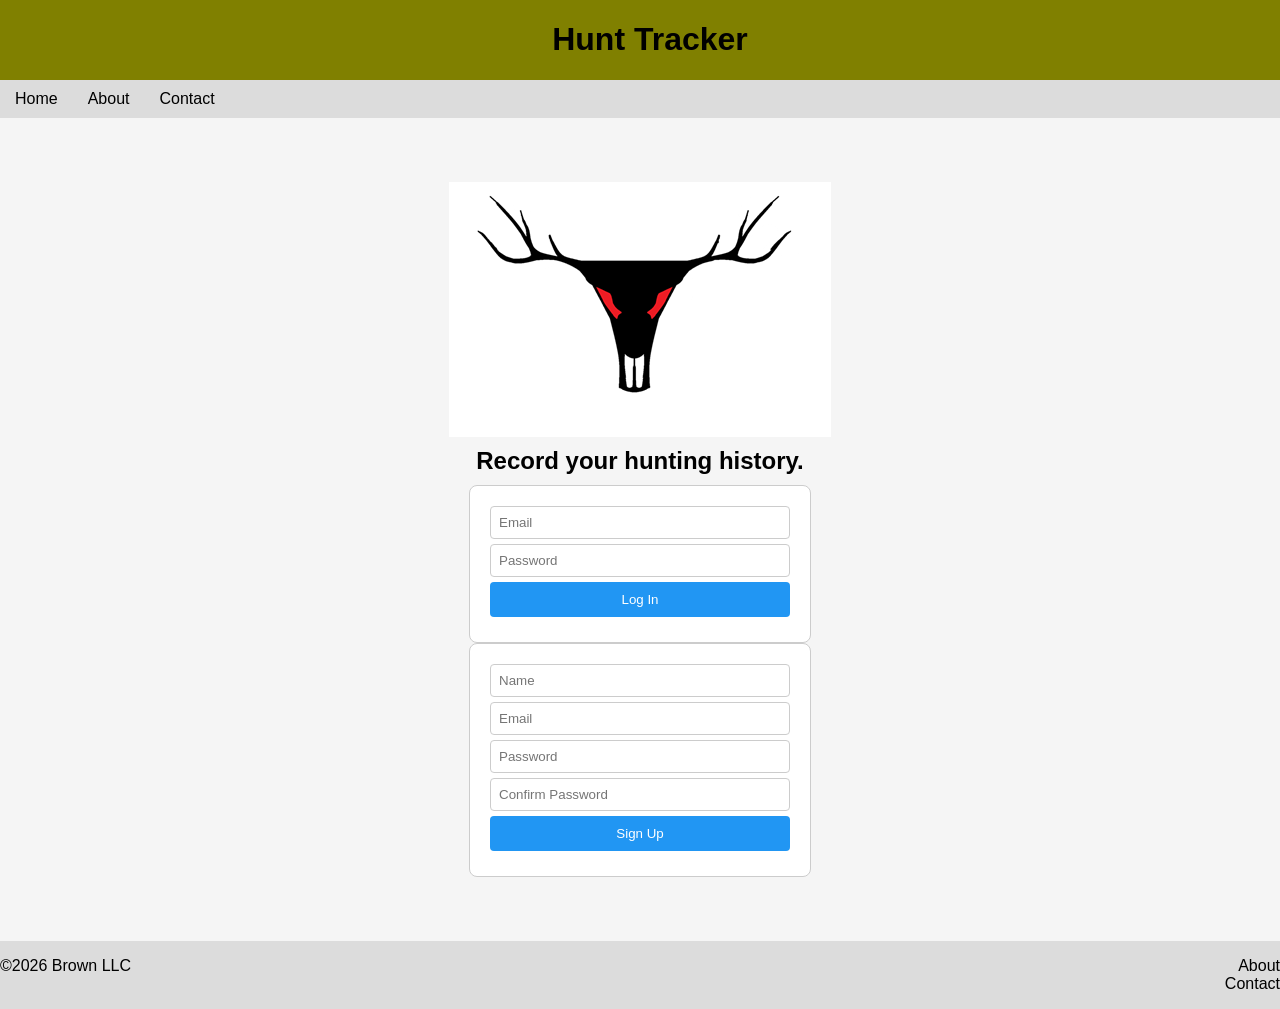
<file: index.html>
<!doctype html>
<html lang="en">
<head>
    <meta charset="utf-8">
    <title>Hunt Tracker</title>
    <link rel="stylesheet" type="text/css" href="css/global.css">
    <script src="https://ajax.googleapis.com/ajax/libs/jquery/3.7.1/jquery.min.js"></script>
    <script type="module" src="js/pb.js"></script>
    <script type="module" src="js/auth.js"></script>
    <script type="module" src="js/nav.js"></script>
</head>
<body class="landing-page">

<!-- This page is the landing page that a user first sees when visiting the URL. -->

  <header id="header">
    <div id="title-box">
        <h1> Hunt Tracker </h1>
    </div><!-- #title-box -->

    <nav id="nav"></nav>
  </header><!-- #header -->

  <main id="content">
      <div id="login-center">
          <!-- Logo designed by me in Microsoft Paint -->
          <img id="main-logo" src="images/logo.png" alt="Hunt Tracker Logo">
          <h2 id="slogan">Record your hunting history.</h2>
          <form id="login-box">
              <label for="login-email" class="hidden">Email</label>
              <input type="email" id="login-email" placeholder="Email" required>
              <label for="login-password" class="hidden">Password</label>
              <input type="password" id="login-password" placeholder="Password" required>
              <button id="loging-button" type="submit">Log In</button>
              <p id="login-message" class="form-message"></p>
          </form>
          <form id="register-box">
              <label for="register-name" class="hidden">Name</label>
              <input type="text" id="register-name" placeholder="Name" required>
              <label for="register-email" class="hidden">Email</label>
              <input type="email" id="register-email" placeholder="Email" required>
              <label for="register-password" class="hidden">Password</label>
              <input type="password" id="register-password" placeholder="Password" required>
              <label for="register-password-confirm" class="hidden">Confirm Password</label>
              <input type="password" id="register-password-confirm" placeholder="Confirm Password" required>
              <button id="register-button" type="submit">Sign Up</button>
              <p id="register-message" class="form-message"></p>
          </form>
      </div>
  </main>

  <footer id="footer">
      <p id="copyright">©2026 Brown LLC</p>
      <ul id="footer-links">
          <li><a href="about.html">About</a></li>
          <li><a href="contact.html">Contact</a></li>
      </ul>
  </footer>

</body>
</html>
</file>
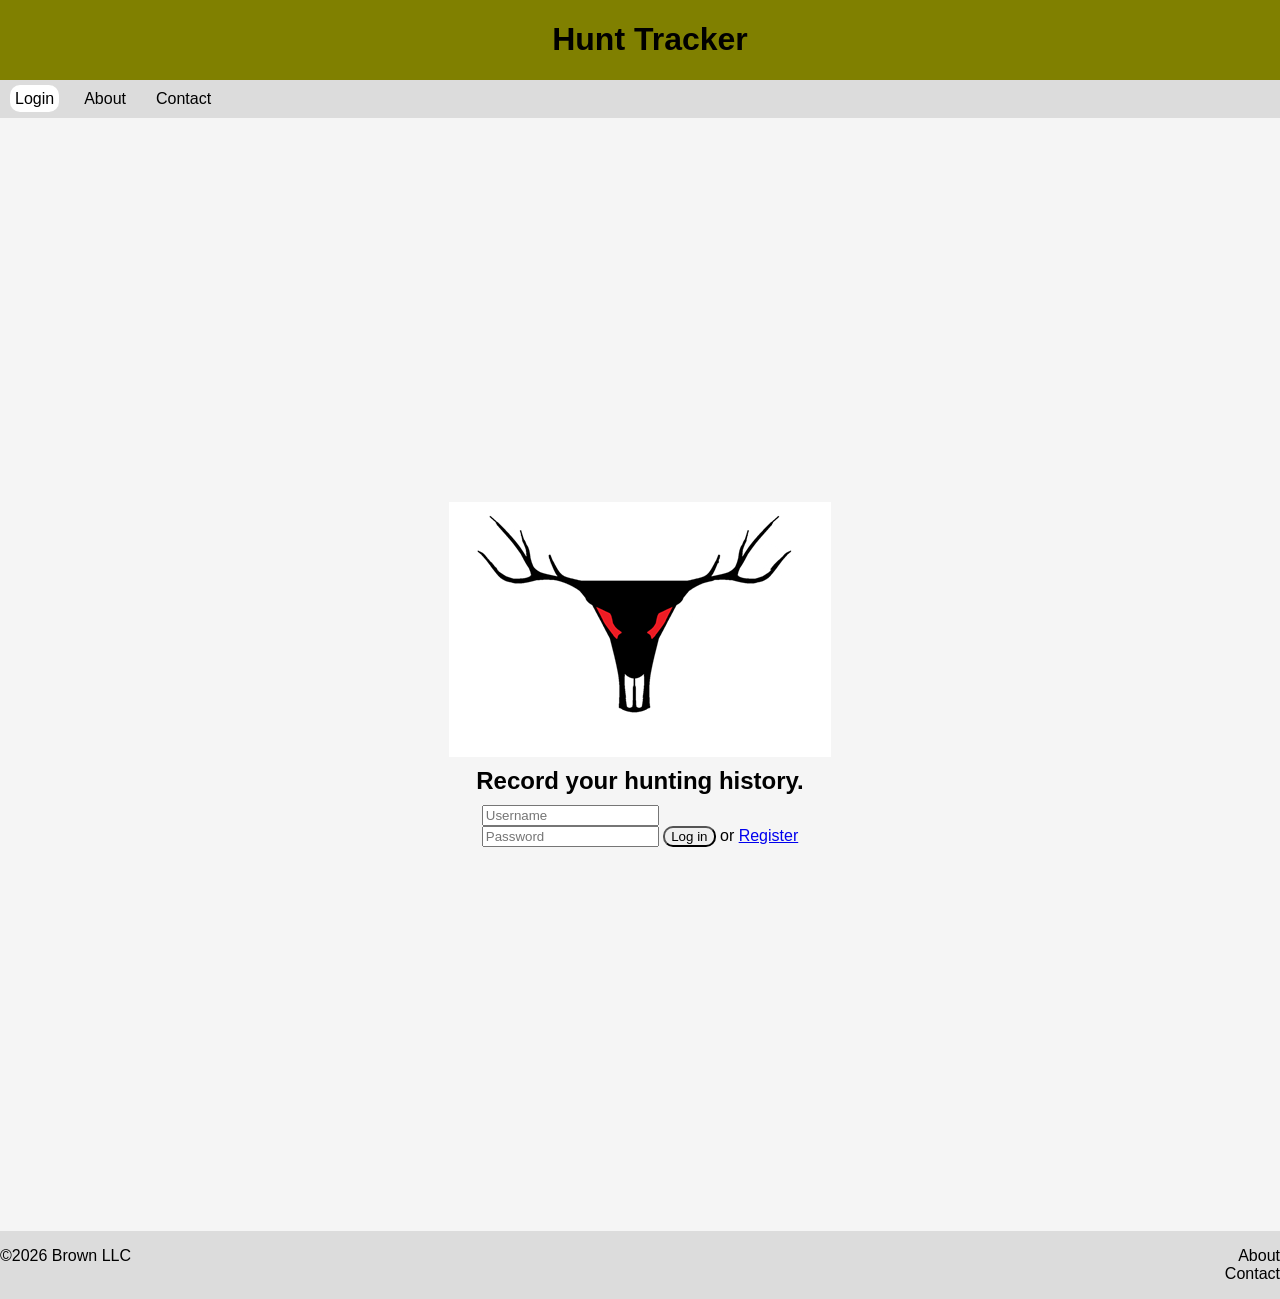
<file: cs5774/project3/index.html>
<!doctype html>
<html lang="en">
<head>
    <meta charset="utf-8">
    <title>Hunt Tracker</title>
    <link rel="stylesheet" type="text/css" href="css/global.css">
</head>
<body class="landing-page">

<!-- This page is the landing page that a user first sees when visiting the URL. -->

  <header id="header">
    <div id="title-box">
        <h1> Hunt Tracker </h1>
    </div><!-- #title-box -->

    <nav id="nav">
        <ul id="primary-nav">
            <li><a href="#" class="selected">Login</a></li>
            <li><a href="about.html">About</a></li>
            <li><a href="contact.html">Contact</a></li>
        </ul>
    </nav>
  </header><!-- #header -->

  <main id="content">
      <div id="login-center">
          <!-- Logo designed by me in Microsoft Paint -->
          <img id="main-logo" src="images/logo.png" alt="Hunt Tracker Logo">
          <h2 id="slogan">Record your hunting history.</h2>
          <form id="login-box">
              <label for="username" class="hidden">Username:</label>
              <input type="text" id="username" name="username" placeholder="Username">
              <br>
              <label for="pw" class="hidden">Password:</label>
              <input type="password" id="pw" name="pw" placeholder="Password">
              <input id="login-button" type="submit" name="submit" value="Log in"> or <a href="dashboard-list.html">Register</a>
          </form>
      </div>
  </main>

  <footer id="footer">
      <p id="copyright">©2026 Brown LLC</p>
      <ul id="footer-links">
          <li><a href="about.html">About</a></li>
          <li><a href="contact.html">Contact</a></li>
      </ul>
  </footer>

  <!-- Login button takes user to dashboard-list.html for now -->
  <script>
      document.getElementById("login-button").addEventListener("click", function(event) {
          event.preventDefault();
        window.location.href = "dashboard-list.html";
        });
  </script>
</body>
</html>
</file>
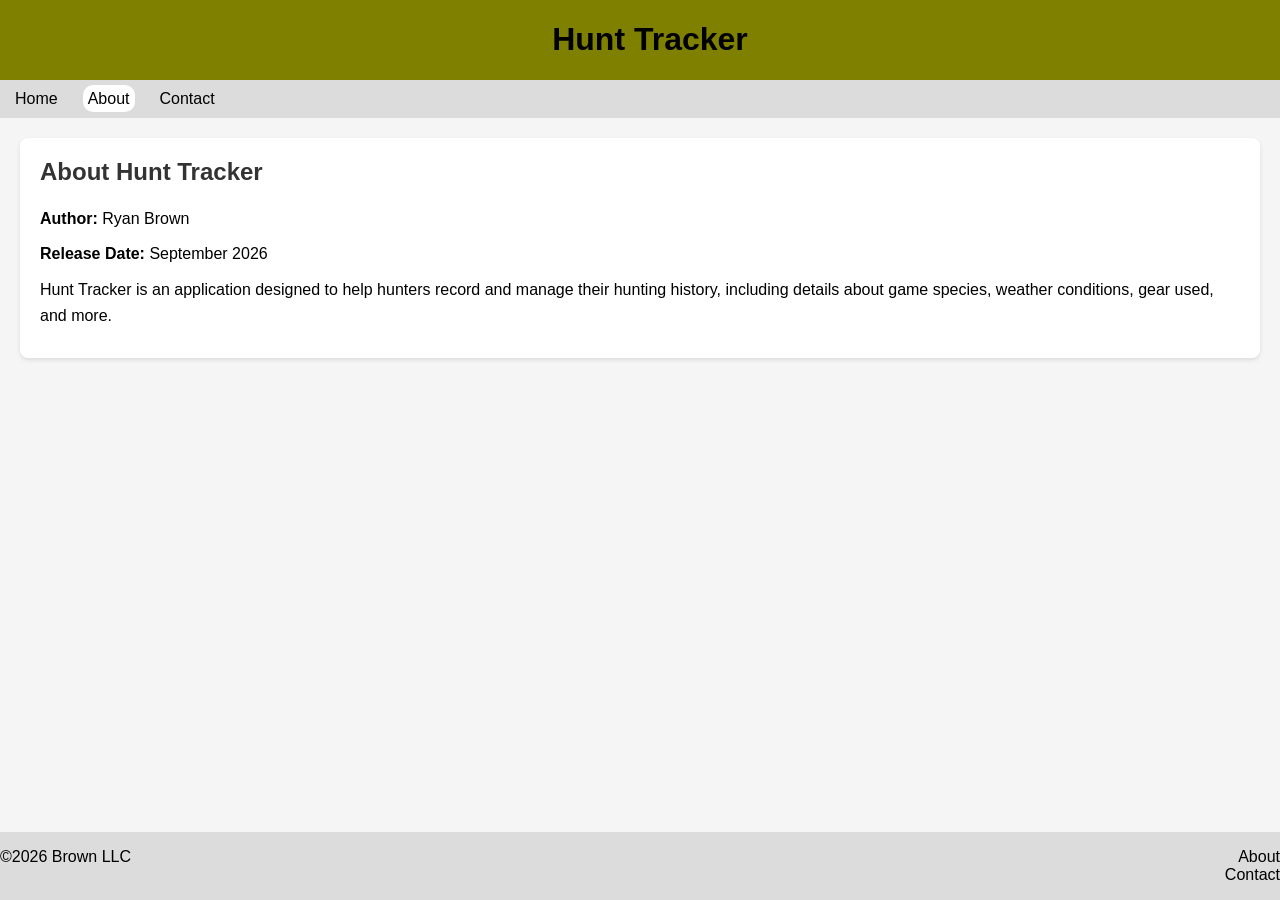
<file: about.html>
<!doctype html>
<html lang="en">
<head>
  <meta charset="utf-8">
  <title>Hunt Tracker - About</title>
  <link rel="stylesheet" type="text/css" href="css/global.css">
  <script src="https://ajax.googleapis.com/ajax/libs/jquery/3.7.1/jquery.min.js"></script>
  <script type="module" src="js/pb.js"></script>
  <script type="module" src="js/nav.js"></script>
</head>
<body>
<!-- Simple About page with details about the application -->

  <header id="header">

    <div id="title-box">
      <h1>Hunt Tracker</h1>
    </div><!-- #title-box -->

    <nav id="nav"></nav>

  </header><!-- #header -->

  <main id="content">
    <div class="page-content">
      <h2>About Hunt Tracker</h2>
      <p><strong>Author:</strong> Ryan Brown</p>
      <p><strong>Release Date:</strong> September 2026</p>
      <p>Hunt Tracker is an application designed to help hunters record and manage their hunting history, including details about game species, weather conditions, gear used, and more.</p>
    </div>
  </main> <!-- content -->

  <footer id="footer">
      <p id="copyright">©2026 Brown LLC</p>
      <ul id="footer-links">
          <li><a href="about.html">About</a></li>
          <li><a href="contact.html">Contact</a></li>
      </ul>
  </footer>

</body>
</html>
</file>
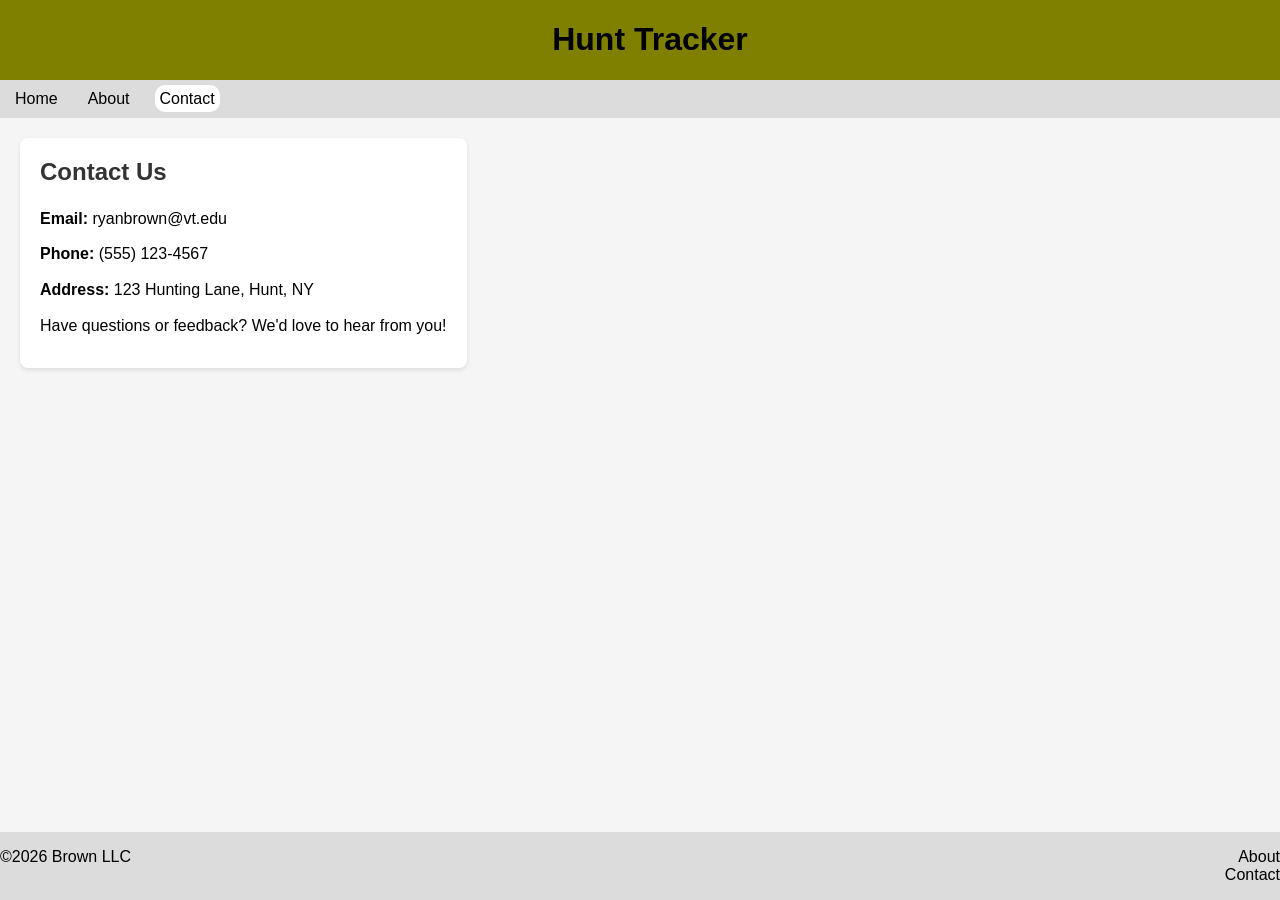
<file: contact.html>
<!doctype html>
<html lang="en">
<head>
  <meta charset="utf-8">
  <title>Hunt Tracker - Contact</title>
  <link rel="stylesheet" type="text/css" href="css/global.css">
  <script src="https://ajax.googleapis.com/ajax/libs/jquery/3.7.1/jquery.min.js"></script>
  <script type="module" src="js/pb.js"></script>
  <script type="module" src="js/nav.js"></script>
</head>
<body>
<!-- Author contact information -->

  <header id="header">

    <div id="title-box">
      <h1>Hunt Tracker</h1>
    </div><!-- #title-box -->

    <nav id="nav"></nav>

  </header><!-- #header -->

  <main id="content">
    <div class="page-content">
      <h2>Contact Us</h2>
      <p><strong>Email:</strong> ryanbrown@vt.edu</p>
      <p><strong>Phone:</strong> (555) 123-4567</p>
      <p><strong>Address:</strong> 123 Hunting Lane, Hunt, NY</p>
      <p>Have questions or feedback? We'd love to hear from you!</p>
    </div>
  </main> <!-- content -->

  <footer id="footer">
      <p id="copyright">©2026 Brown LLC</p>
      <ul id="footer-links">
          <li><a href="about.html">About</a></li>
          <li><a href="contact.html">Contact</a></li>
      </ul>
  </footer>

</body>
</html>
</file>
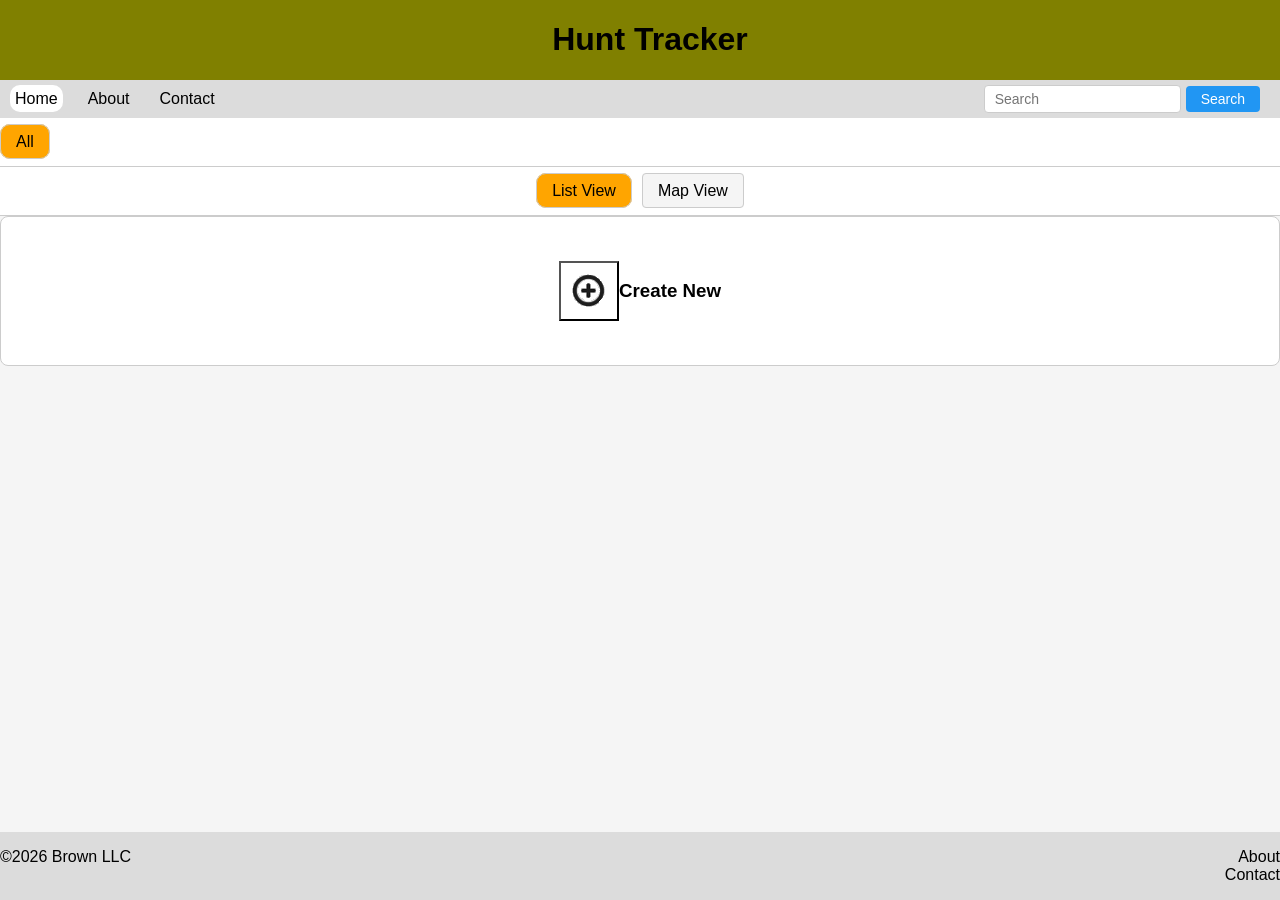
<file: dashboard-list.html>
<!doctype html>
<html lang="en">
<head>
  <meta charset="utf-8">
  <title>Hunt Tracker</title>
  <link rel="stylesheet" type="text/css" href="css/global.css">
  <script src="https://ajax.googleapis.com/ajax/libs/jquery/3.7.1/jquery.min.js"></script>
  <script type="module" src="js/pb.js"></script>
  <script type="module" src="js/scripts.js"></script>
  <script type="module" src="js/list.js"></script>
  <script type="module" src="js/nav.js"></script>
  <script type="module" src="js/filter.js"></script>
</head>
<body>

<!-- This page is the list view of hunts -->

  <header id="header">

    <div id="title-box">
      <h1>Hunt Tracker</h1>
    </div><!-- #title-box -->

    <nav id="nav"></nav>

  </header><!-- #header -->

  <div id="year-bar">
    <ul id="year-list"></ul>
  </div>

  <div id="view-bar">
    <ul id="view-buttons">
      <li><a href="#" class="selected">List View</a></li>
      <li><a href="dashboard-map.html">Map View</a></li>
    </ul>
  </div>

  <main id="content">

    <!-- Status message -->
    <p id="status">Loading hunt logs…</p>

    <div id="hunt-list">

      <!-- Filled in by list.js -->

      <div id="create-new">
        <button id="create-new-button"><img src="images/add.png" alt="Add new hunt"></button>
        <h3>Create New</h3>
      </div>
    </div> <!-- hunt-list -->

  </main> <!-- content -->

  <footer id="footer">
      <p id="copyright">©2026 Brown LLC</p>
      <ul id="footer-links">
          <li><a href="about.html">About</a></li>
          <li><a href="contact.html">Contact</a></li>
      </ul>
  </footer>

</body>
</html>
</file>
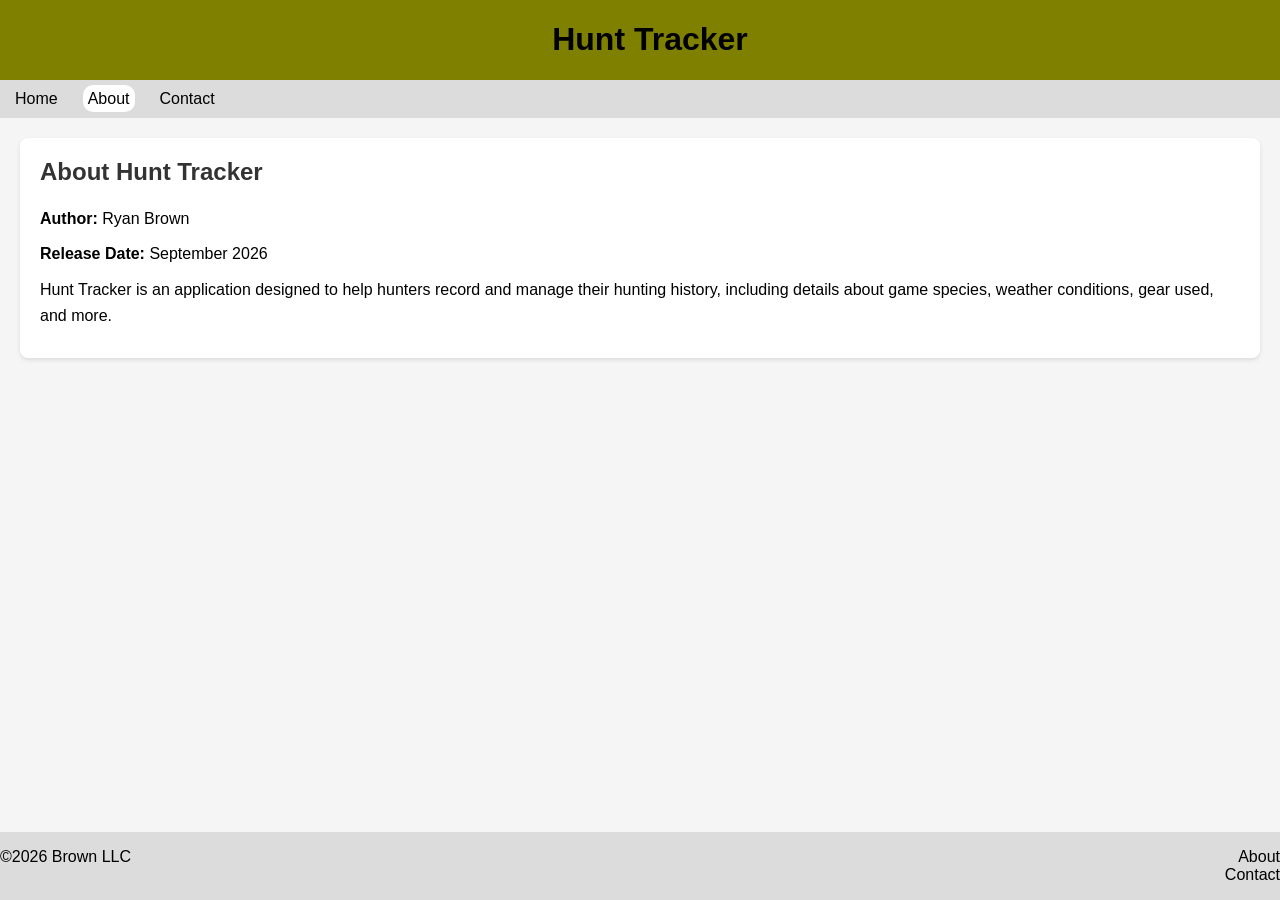
<file: cs5774/project3/about.html>
<!doctype html>
<html lang="en">
<head>
  <meta charset="utf-8">
  <title>Hunt Tracker - About</title>
  <link rel="stylesheet" type="text/css" href="css/global.css">
  <script src="https://ajax.googleapis.com/ajax/libs/jquery/3.7.1/jquery.min.js"></script>
  <script src="js/scripts.js"></script>
</head>
<body>
<!-- Simple About page with details about the application -->

  <header id="header">

    <div id="title-box">
      <h1>Hunt Tracker</h1>
    </div><!-- #title-box -->

    <nav id="nav">
      <ul id="primary-nav">
        <li><a href="dashboard-list.html">Home</a></li>
        <li><a href="about.html" class="selected">About</a></li>
        <li><a href="contact.html">Contact</a></li>
      </ul>
    </nav>

  </header><!-- #header -->

  <main id="content">
    <div class="page-content">
      <h2>About Hunt Tracker</h2>
      <p><strong>Author:</strong> Ryan Brown</p>
      <p><strong>Release Date:</strong> September 2026</p>
      <p>Hunt Tracker is an application designed to help hunters record and manage their hunting history, including details about game species, weather conditions, gear used, and more.</p>
    </div>
  </main> <!-- content -->

  <footer id="footer">
      <p id="copyright">©2026 Brown LLC</p>
      <ul id="footer-links">
          <li><a href="about.html">About</a></li>
          <li><a href="contact.html">Contact</a></li>
      </ul>
  </footer>

</body>
</html>
</file>
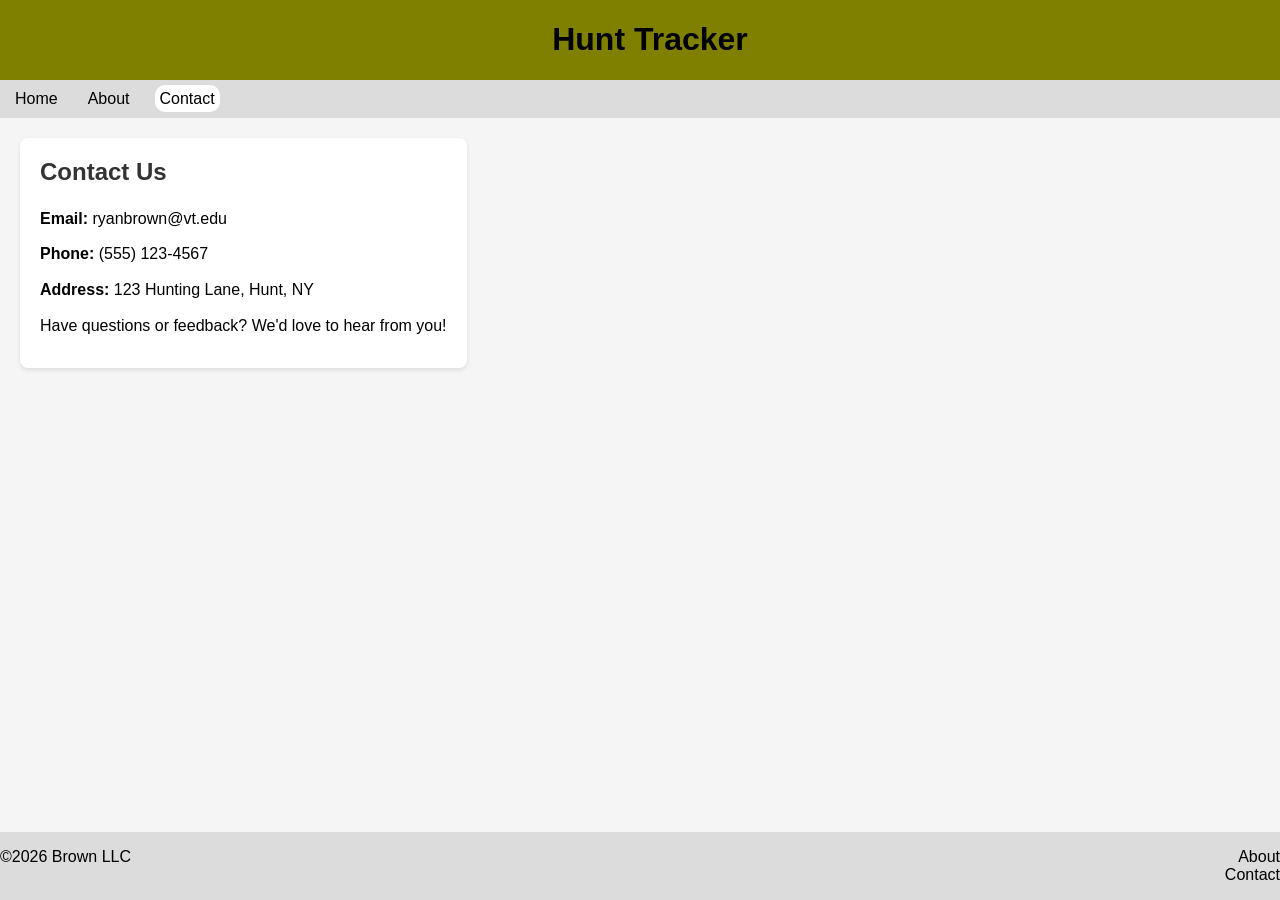
<file: cs5774/project3/contact.html>
<!doctype html>
<html lang="en">
<head>
  <meta charset="utf-8">
  <title>Hunt Tracker - Contact</title>
  <link rel="stylesheet" type="text/css" href="css/global.css">
  <script src="https://ajax.googleapis.com/ajax/libs/jquery/3.7.1/jquery.min.js"></script>
  <script src="js/scripts.js"></script>
</head>
<body>

<!-- Author contact information -->

  <header id="header">

    <div id="title-box">
      <h1>Hunt Tracker</h1>
    </div><!-- #title-box -->

    <nav id="nav">
      <ul id="primary-nav">
        <li><a href="dashboard-list.html">Home</a></li>
        <li><a href="about.html">About</a></li>
        <li><a href="contact.html" class="selected">Contact</a></li>
      </ul>
    </nav>

  </header><!-- #header -->

  <main id="content">
    <div class="page-content">
      <h2>Contact Us</h2>
      <p><strong>Email:</strong> ryanbrown@vt.edu</p>
      <p><strong>Phone:</strong> (555) 123-4567</p>
      <p><strong>Address:</strong> 123 Hunting Lane, Hunt, NY</p>
      <p>Have questions or feedback? We'd love to hear from you!</p>
    </div>
  </main> <!-- content -->

  <footer id="footer">
      <p id="copyright">©2026 Brown LLC</p>
      <ul id="footer-links">
          <li><a href="about.html">About</a></li>
          <li><a href="contact.html">Contact</a></li>
      </ul>
  </footer>

</body>
</html>
</file>
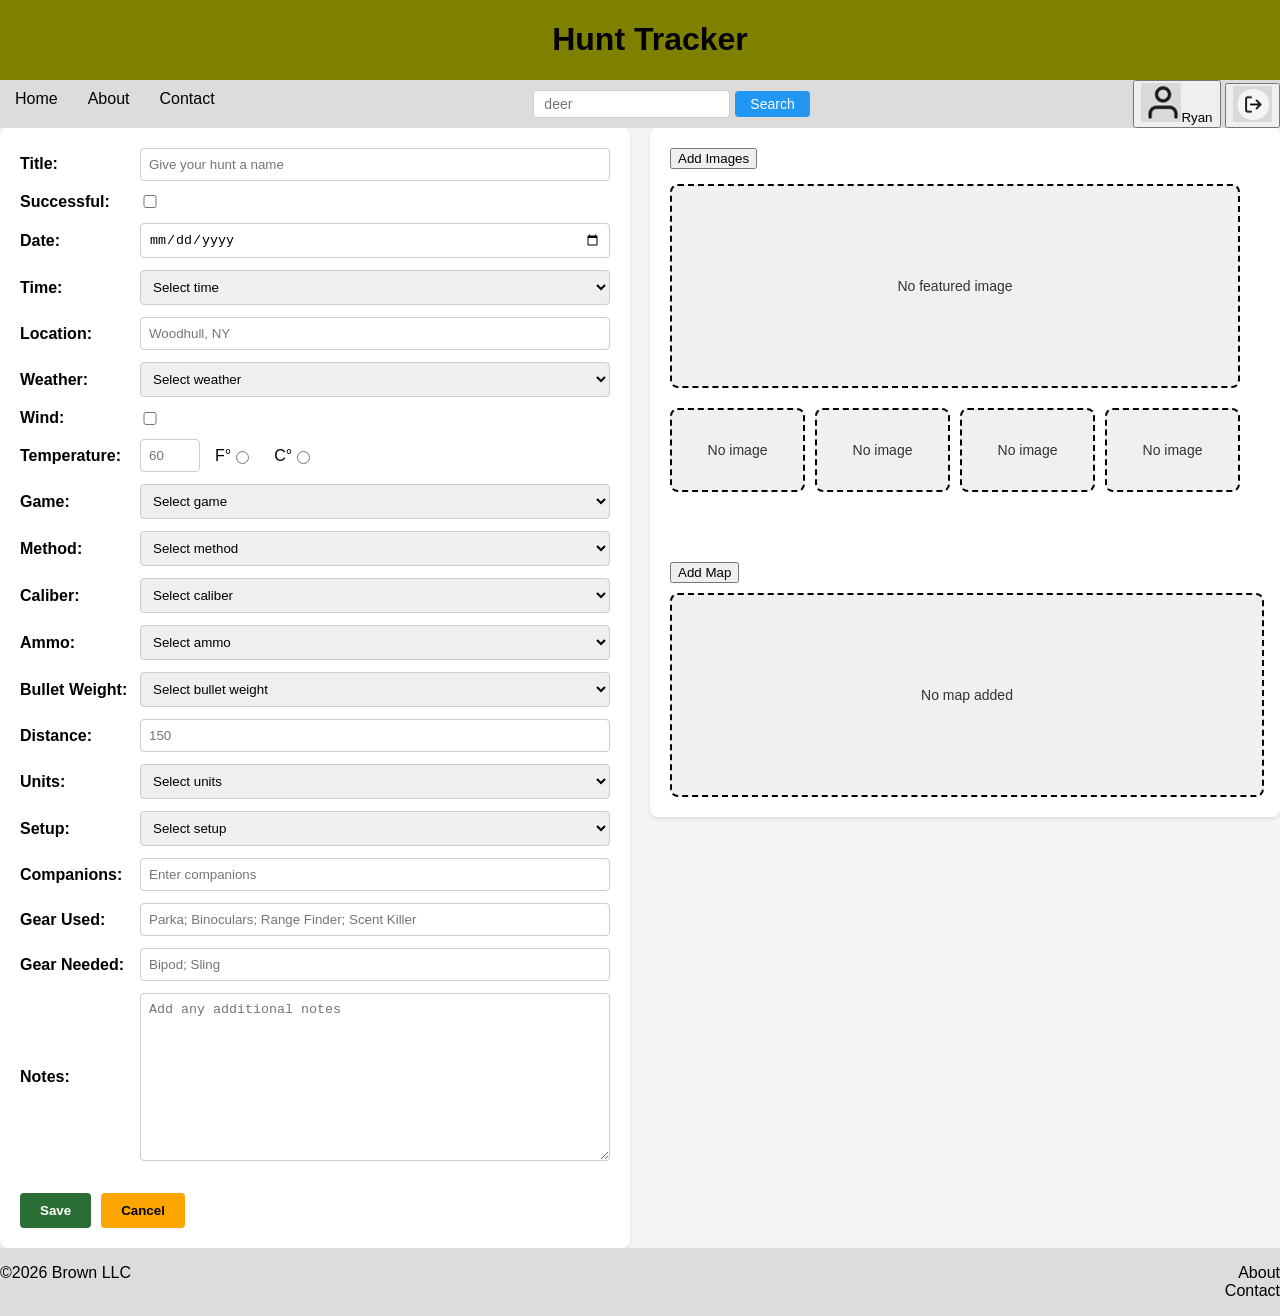
<file: cs5774/project3/create.html>
<!doctype html>
<html lang="en">
<head>
  <meta charset="utf-8">
  <title>Hunt Tracker - Create New Hunt</title>
    <link rel="stylesheet" type="text/css" href="css/global.css">
    <script src="https://ajax.googleapis.com/ajax/libs/jquery/3.7.1/jquery.min.js"></script>
    <script src="js/scripts.js"></script>
</head>
<body>

<!-- This page allows users to create new hunt logs -->

  <header id="header">

    <div id="title-box">
      <h1>Hunt Tracker</h1>
    </div><!-- #title-box -->

    <nav id="nav">
      <ul id="primary-nav">
        <li><a href="dashboard-list.html">Home</a></li>
        <li><a href="about.html">About</a></li>
        <li><a href="contact.html">Contact</a></li>
      </ul>

      <form id="search-form" action="search-results.html" method="GET">
        <input type="text" id="search-input" name="search" placeholder="deer">
        <button type="submit" id="search-button">Search</button>
      </form>

      <div id="user-box">
        <button><img src="images/user.png" alt="User Icon">Ryan</button>
        <button onclick="window.location.href = 'index.html';"><img src="images/logout.png" alt="Logout button"></button>
      </div>
    </nav>

  </header><!-- #header -->

  <main id="content">

    <div id="new-hunt-details">
      <div class="form-row">
        <label for="hunt-title">Title:</label>
        <input type="text" id="hunt-title" name="hunt-title" placeholder="Give your hunt a name">
      </div>

      <div class="form-row">
        <label for="hunt-success">Successful:</label>
        <input type="checkbox" id="hunt-success" name="hunt-success">
      </div>

      <div class="form-row">
        <label for="hunt-date">Date:</label>
        <input type="date" id="hunt-date" name="hunt-date">
      </div>

      <div class="form-row">
        <label for="hunt-time">Time:</label>
        <select id="hunt-time" name="hunt-time">
          <option value="">Select time</option>
          <option value="Night">Night</option>
          <option value="Dusk">Dusk</option>
          <option value="Day">Day</option>
          <option value="Dawn">Dawn</option>
        </select>
      </div>

      <div class="form-row">
        <label for="hunt-location">Location:</label>
        <input type="text" id="hunt-location" name="hunt-location" placeholder="Woodhull, NY">
      </div>

      <div class="form-row">
        <label for="hunt-weather">Weather:</label>
        <select id="hunt-weather" name="hunt-weather">
          <option value="">Select weather</option>
          <option value="Sun">Sun</option>
          <option value="Cloudy">Cloudy</option>
          <option value="Rain">Rain</option>
          <option value="Snow">Snow</option>
          <option value="Hail">Hail</option>
        </select>
      </div>

      <div class="form-row">
        <label for="hunt-wind">Wind:</label>
        <input type="checkbox" id="hunt-wind" name="hunt-wind">
      </div>

      <div class="form-row">
        <label for="hunt-temp">Temperature:</label>
        <div class="temp-input-group">
          <input type="text" id="hunt-temp" name="hunt-temp" placeholder="60">
          <fieldset id="temp-units-fieldset">
            <legend class="hidden">Temperature Units</legend>
            <div class="radio-group">
              <label for="temp-scale-f">F&deg;</label>
              <input type="radio" id="temp-scale-f" name="temp-scale" value="F">
              <label for="temp-scale-c">C&deg;</label>
              <input type="radio" id="temp-scale-c" name="temp-scale" value="C">
            </div>
          </fieldset>
        </div>
      </div>

      <div class="form-row">
        <label for="hunt-game">Game:</label>
        <select id="hunt-game" name="hunt-game">
          <option value="">Select game</option>
          <option value="White-tail Deer">White-tail Deer</option>
          <option value="Rabbit">Rabbit</option>
          <option value="Bear">Bear</option>
          <option value="Elk">Elk</option>
          <option value="Moose">Moose</option>
          <option value="Wolf">Wolf</option>
          <option value="Turkey">Turkey</option>
          <option value="Duck">Duck</option>
          <option value="Bobcat">Bobcat</option>
        </select>
      </div>

      <div class="form-row">
        <label for="hunt-method">Method:</label>
        <select id="hunt-method" name="hunt-method">
          <option value="">Select method</option>
          <option value="Firearm">Firearm</option>
          <option value="Bow">Bow</option>
          <option value="Trap">Trap</option>
        </select>
      </div>

      <div id="firearm-fields">
        <div class="form-row">
          <label for="hunt-caliber">Caliber:</label>
          <select id="hunt-caliber" name="hunt-caliber">
            <option value="">Select caliber</option>
            <option value=".22">.22</option>
            <option value=".243">.243</option>
            <option value=".308">.308 Winchester</option>
            <option value=".357">.357</option>
            <option value=".45">.45</option>
            <option value="10mm">10mm</option>
            <option value="12mm">12mm</option>
          </select>
        </div>

        <div class="form-row">
          <label for="hunt-ammo">Ammo:</label>
          <select id="hunt-ammo" name="hunt-ammo">
            <option value="">Select ammo</option>
            <option value="Federal">Federal Fusion</option>
            <option value="Winchester">Winchester</option>
            <option value="Bulletproof">Bulletproof</option>
            <option value="Ballistic">Ballistic</option>
            <option value="Pellets">Pellets</option>
          </select>
        </div>

        <div class="form-row">
          <label for="hunt-bullet-weight">Bullet Weight:</label>
          <select id="hunt-bullet-weight" name="hunt-bullet-weight">
            <option value="">Select bullet weight</option>
            <option value="100">100 grain</option>
            <option value="110">110 grain</option>
            <option value="120">120 grain</option>
            <option value="130">130 grain</option>
            <option value="140">140 grain</option>
            <option value="150">150 grain</option>
            <option value="160">160 grain</option>
            <option value="170">170 grain</option>
            <option value="180">180 grain</option>
            <option value="190">190 grain</option>
            <option value="200">200 grain</option>
          </select>
        </div>
      </div>

      <div id="bow-fields" style="display: none;">
        <div class="form-row">
          <label for="hunt-bow-type">Bow Type:</label>
          <select id="hunt-bow-type" name="hunt-bow-type">
            <option value="">Select bow type</option>
            <option value="Compound">Compound</option>
            <option value="Recurve">Recurve</option>
            <option value="Long Bow">Long Bow</option>
          </select>
        </div>

        <div class="form-row">
          <label for="hunt-arrow-length">Arrow Length (inches):</label>
          <input type="text" id="hunt-arrow-length" name="hunt-arrow-length" placeholder="28">
        </div>

        <div class="form-row">
          <label for="hunt-arrow-head">Arrow Head:</label>
          <select id="hunt-arrow-head" name="hunt-arrow-head">
            <option value="">Select arrow head</option>
            <option value="Field Points">Field Points</option>
            <option value="Bullet Points">Bullet Points</option>
            <option value="Fixed Broadhead">Fixed Broadhead</option>
            <option value="Mechanical Broadhead">Mechanical Broadhead</option>
            <option value="Bevel">Bevel</option>
            <option value="Blunt">Blunt</option>
            <option value="Judo">Judo</option>
            <option value="Guillotine">Guillotine</option>
          </select>
        </div>
      </div>

      <div class="form-row">
        <label for="hunt-distance">Distance:</label>
        <input type="text" id="hunt-distance" name="hunt-distance" placeholder="150">
      </div>

      <div class="form-row">
        <label for="hunt-distance-units">Units:</label>
        <select id="hunt-distance-units" name="hunt-distance-units">
          <option value="">Select units</option>
          <option value="feet">Feet</option>
          <option value="yards">Yards</option>
          <option value="meters">Meters</option>
        </select>
      </div>

      <div class="form-row">
        <label for="hunt-setup">Setup:</label>
        <select id="hunt-setup" name="hunt-setup">
          <option value="">Select setup</option>
          <option value="tree-stand">Tree Stand</option>
          <option value="blind">Blind</option>
          <option value="stalk">Stalk</option>
          <option value="drive-hunt">Drive Hunt</option>
          <option value="spot-and-stalk">Spot and Stalk</option>
        </select>
      </div>

      <div class="form-row">
        <label for="hunt-companions">Companions:</label>
        <input type="text" id="hunt-companions" name="hunt-companions" placeholder="Enter companions">
      </div>

      <div class="form-row">
        <label for="hunt-gear-used">Gear Used:</label>
        <input list="hunt-gear-used-options" id="hunt-gear-used" name="hunt-gear-used" placeholder="Parka; Binoculars; Range Finder; Scent Killer">
        <datalist id="hunt-gear-used-options">
          <option value="Bow">
          <option value="Bow Quiver">
          <option value="Bow Sight">
          <option value="Bow String">
          <option value="Crossbow">
          <option value="Crossbow Quiver">
          <option value="Crossbow Sight">
          <option value="Crossbow String">
          <option value="Bipod">
          <option value="Sling">
          <option value="Parka">
          <option value="Jacket">
          <option value="Pants">
          <option value="Shirt">
          <option value="Shoes">
          <option value="Socks">
          <option value="Hat">
          <option value="Gloves">
          <option value="Ear Plugs">
          <option value="Binoculars">
          <option value="Range Finder">
          <option value="Scent Killer">
        </datalist>
      </div>

      <div class="form-row">
        <label for="hunt-gear-needed">Gear Needed:</label>
        <input list="hunt-gear-needed-options" id="hunt-gear-needed" name="hunt-gear-needed" placeholder="Bipod; Sling">
        <datalist id="hunt-gear-needed-options">
          <option value="Bow">
          <option value="Bow Quiver">
          <option value="Bow Sight">
          <option value="Bow String">
          <option value="Crossbow">
          <option value="Crossbow Quiver">
          <option value="Crossbow Sight">
          <option value="Crossbow String">
          <option value="Bipod">
          <option value="Sling">
          <option value="Parka">
          <option value="Jacket">
          <option value="Pants">
          <option value="Shirt">
          <option value="Shoes">
          <option value="Socks">
          <option value="Hat">
          <option value="Gloves">
          <option value="Ear Plugs">
          <option value="Binoculars">
          <option value="Range Finder">
          <option value="Scent Killer">
        </datalist>
      </div>

      <div class="form-row">
        <label for="hunt-notes">Notes:</label>
        <textarea id="hunt-notes" name="hunt-notes" rows="10" cols="50" placeholder="Add any additional notes"></textarea>
      </div>

      <div class="form-buttons">
        <button id="save-button">Save</button>
        <button onclick="window.location.href = 'dashboard-list.html';" id="cancel-button">Cancel</button>
      </div>

    </div> <!-- new-hunt-details-->

    <div id="images-and-map-column">
      <button id="add-images-button">Add Images</button>
      <div id="hunt-images">
        <div class="image-placeholder featured-image-placeholder">
          <span>No featured image</span>
        </div>
        <div class="thumbnail-row">
          <div class="image-placeholder thumbnail-placeholder"><span>No image</span></div>
          <div class="image-placeholder thumbnail-placeholder"><span>No image</span></div>
          <div class="image-placeholder thumbnail-placeholder"><span>No image</span></div>
          <div class="image-placeholder thumbnail-placeholder"><span>No image</span></div>
        </div>
      </div>
      <button id="add-map-button">Add Map</button>
      <div id="added-map">
        <div class="image-placeholder map-placeholder">
          <span>No map added</span>
        </div>
      </div>

    </div> <!-- images-and-map-column -->

  </main> <!-- content -->

  <footer id="footer">
      <p id="copyright">©2026 Brown LLC</p>
      <ul id="footer-links">
          <li><a href="about.html">About</a></li>
          <li><a href="contact.html">Contact</a></li>
      </ul>
  </footer>

</body>
</html>
</file>
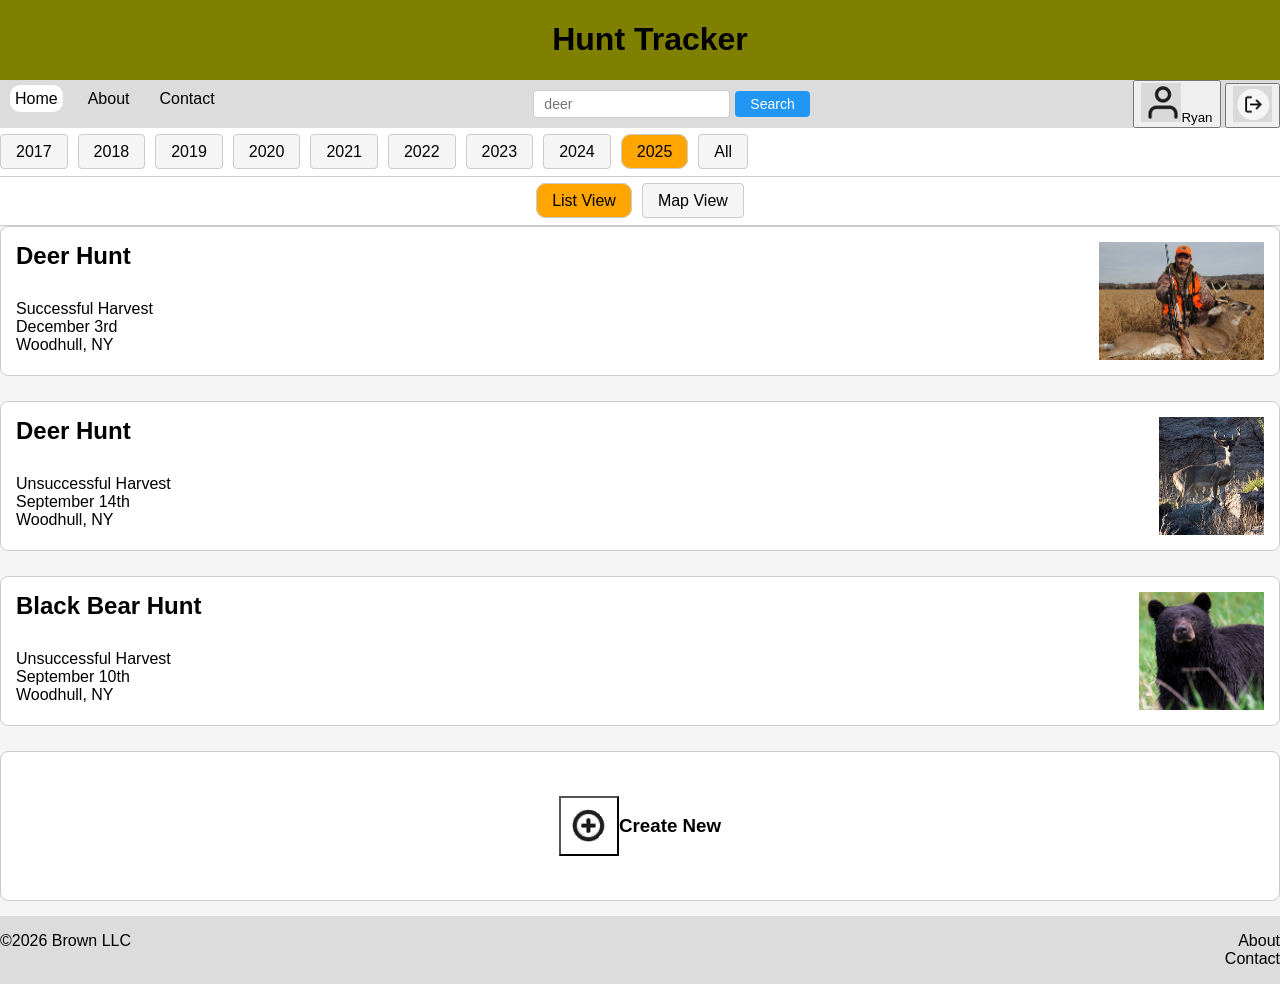
<file: cs5774/project3/dashboard-list.html>
<!doctype html>
<html lang="en">
<head>
  <meta charset="utf-8">
  <title>Hunt Tracker</title>
    <link rel="stylesheet" type="text/css" href="css/global.css">
    <script src="https://ajax.googleapis.com/ajax/libs/jquery/3.7.1/jquery.min.js"></script>
    <script src="js/scripts.js"></script>
</head>
<body>

<!-- This page is the list view of hunts -->

  <header id="header">

    <div id="title-box">
      <h1>Hunt Tracker</h1>
    </div><!-- #title-box -->

    <nav id="nav">
      <ul id="primary-nav">
        <li><a href="#" class="selected">Home</a></li>
        <li><a href="about.html">About</a></li>
        <li><a href="contact.html">Contact</a></li>
      </ul>

      <form id="search-form" action="search-results.html" method="GET">
        <input type="text" id="search-input" name="search" placeholder="deer">
        <button type="submit" id="search-button">Search</button>
      </form>

      <div id="user-box">
        <button><img src="images/user.png" alt="User Icon">Ryan</button>
        <button onclick="window.location.href = 'index.html';"><img src="images/logout.png" alt="Logout button"></button>
      </div>
    </nav>

  </header><!-- #header -->

  <div id="year-bar">
    <ul id="year-list">
      <li><a href="?year=2017">2017</a></li>
      <li><a href="?year=2018">2018</a></li>
      <li><a href="?year=2019">2019</a></li>
      <li><a href="?year=2020">2020</a></li>
      <li><a href="?year=2021">2021</a></li>
      <li><a href="?year=2022">2022</a></li>
      <li><a href="?year=2023">2023</a></li>
      <li><a href="?year=2024">2024</a></li>
      <li><a href="?year=2025" class="selected">2025</a></li>
      <li><a href="?year=all">All</a></li>
    </ul>
  </div>

  <div id="view-bar">
    <ul id="view-buttons">
      <li><a href="#" class="selected">List View</a></li>
      <li><a href="dashboard-map.html">Map View</a></li>
    </ul>
  </div>

  <main id="content">

    <div id="hunt-list">
      <a href="details.html" class="hunt">
          <div class="major-details">
            <h2 class="hunt-title">Deer Hunt</h2>
            <p class="harvest-status">Successful Harvest </p>
            <p class="hunt-date">December 3rd</p>
            <p class="hunt-location">Woodhull, NY</p>
        </div>
          <div class="featured-image">
            <img src="images/hunt1.png" alt="Hunt 1">
          </div>
      </a>

      <a href="details.html" class="hunt">
        <div class="major-details">
          <h2 class="hunt-title">Deer Hunt</h2>
          <p class="harvest-status">Unsuccessful Harvest </p>
          <p class="hunt-date">September 14th</p>
          <p class="hunt-location">Woodhull, NY</p>
        </div>
        <div class="featured-image">
            <img src="images/hunt2.png" alt="Hunt 2">
          </div>
      </a>

      <a href="details.html" class="hunt">
        <div class="major-details">
          <h2 class="hunt-title">Black Bear Hunt</h2>
          <p class="harvest-status">Unsuccessful Harvest </p>
          <p class="hunt-date">September 10th</p>
          <p class="hunt-location">Woodhull, NY</p>
        </div>
        <div class="featured-image">
          <img src="images/bear.png" alt="Hunt 3">
        </div>
      </a>

      <div id="create-new">
        <button onclick="window.location.href = 'create.html'" id="create-new-button"><img src="images/add.png" alt="Add new hunt"></button>
        <h3>Create New</h3>
      </div>
    </div> <!-- hunt-list -->

  </main> <!-- content -->

  <footer id="footer">
      <p id="copyright">©2026 Brown LLC</p>
      <ul id="footer-links">
          <li><a href="about.html">About</a></li>
          <li><a href="contact.html">Contact</a></li>
      </ul>
  </footer>

</body>
</html>
</file>
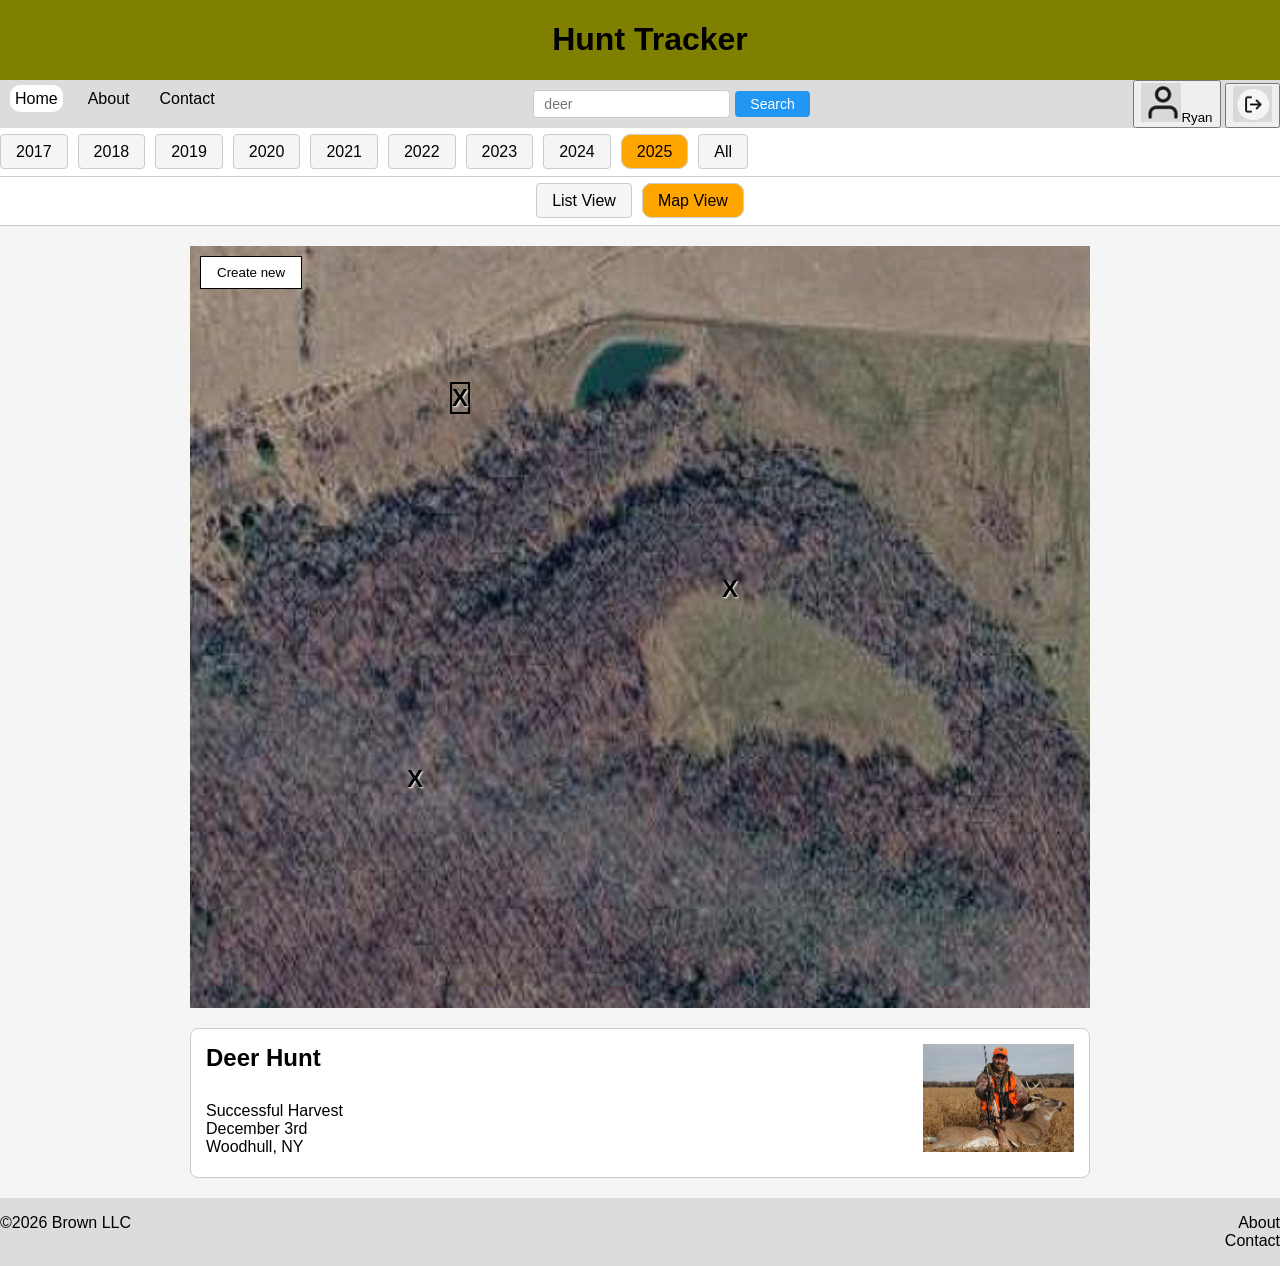
<file: cs5774/project3/dashboard-map.html>
<!doctype html>
<html lang="en">
<head>
  <meta charset="utf-8">
  <title>Hunt Tracker</title>
    <link rel="stylesheet" type="text/css" href="css/global.css">
</head>
<body class="map-page">

<!-- This page is the map view of hunts -->

  <header id="header">

    <div id="title-box">
      <h1>Hunt Tracker</h1>
    </div><!-- #title-box -->

    <nav id="nav">
      <ul id="primary-nav">
        <li><a href="#" class="selected">Home</a></li>
        <li><a href="about.html">About</a></li>
        <li><a href="contact.html">Contact</a></li>
      </ul>

      <form id="search-form" action="search-results.html" method="GET">
        <input type="text" id="search-input" name="search" placeholder="deer">
        <button type="submit" id="search-button">Search</button>
      </form>

      <div id="user-box">
        <button><img src="images/user.png" alt="User Icon">Ryan</button>
        <button onclick="window.location.href = 'index.html';"><img src="images/logout.png" alt="Logout button"></button>
      </div>
    </nav>

  </header><!-- #header -->

  <div id="year-bar">
    <ul id="year-list">
      <li><a href="?year=2017">2017</a></li>
      <li><a href="?year=2018">2018</a></li>
      <li><a href="?year=2019">2019</a></li>
      <li><a href="?year=2020">2020</a></li>
      <li><a href="?year=2021">2021</a></li>
      <li><a href="?year=2022">2022</a></li>
      <li><a href="?year=2023">2023</a></li>
      <li><a href="?year=2024">2024</a></li>
      <li><a href="?year=2025" class="selected">2025</a></li>
      <li><a href="?year=all">All</a></li>
    </ul>
  </div>

  <div id="view-bar">
    <ul id="view-buttons">
      <li><a href="dashboard-list.html">List View</a></li>
      <li><a href="#" class="selected">Map View</a></li>
    </ul>
  </div>

  <main id="content">

    <!-- Map view contains a placeholder image for the map with fixed markers.
         This will be updated to use a real map with interactive markers once
         we start doing some javascript.-->
    <div id="map">
      <button onclick="window.location.href = 'create.html'" class="add-new-map-button">Create new</button>
      <img src="images/map.png" alt="Map of Hunts">
      <div class="map-marker selected-marker" style="top: 20%; left: 30%;">X</div>
      <div class="map-marker" style="top: 45%; left: 60%;">X</div>
      <div class="map-marker" style="top: 70%; left: 25%;">X</div>
    </div> <!-- map -->

    <a href="details.html" class="selected-map-hunt">
          <div class="major-details">
            <h2 class="hunt-title">Deer Hunt</h2>
            <p class="harvest-status">Successful Harvest </p>
            <p class="hunt-date">December 3rd</p>
            <p class="hunt-location">Woodhull, NY</p>
        </div>
          <div class="featured-image">
            <img src="images/hunt1.png" alt="Hunt 1">
          </div>
      </a>

  </main> <!-- content -->

  <footer id="footer">
      <p id="copyright">©2026 Brown LLC</p>
      <ul id="footer-links">
          <li><a href="about.html">About</a></li>
          <li><a href="contact.html">Contact</a></li>
      </ul>
  </footer>

</body>
</html>
</file>
<file: css/global.css>
html, body{
    margin: 0;
    padding: 0;
    box-sizing: border-box;
    font-family: Arial, sans-serif;
    background-color: #f5f5f5;
    display: flex;
    flex-direction: column;
    min-height: 100vh;
}

/*********************************/
/**** HEADER *********************/
/*********************************/
header{
    background-color: olive;
}

div#title-box{
    float: none;
    width: 100%;
    height: 100%;
    margin: 10px;
    font-family: 'Rog Fonts', Arial, sans-serif;
    text-align: center;
}

nav#nav{
    width: 100%;
    height: 100%;
    display: flex;
    justify-content: space-between;
    background-color: #dcdcdc;
}

ul#primary-nav{
    list-style-type: none;
    margin: 0;
    padding: 0;
    display: flex;
    justify-content: left;
}

ul#primary-nav li{
    margin: 10px;
}

ul#primary-nav li a{
    text-decoration: none;
    color: black;
    padding: 5px
}

ul#primary-nav li a:hover{
    text-decoration: underline;
    background-color: orange;
}

div#user-box{
    float: right;
}

.user-greeting {
    font-weight: bold;
    font-size: 16px;
    margin-right: 10px;
}

div#no-results{
    display: none;
    margin : 20px;
}

#search-form {
    display: flex;
    align-items: center;
    gap: 5px;
    margin-right: 20px;
}

#search-input {
    padding: 5px 10px;
    border: 1px solid #ccc;
    border-radius: 4px;
    font-size: 14px;
}

#search-button {
    padding: 5px 15px;
    background-color: #2196F3;
    color: white;
    border: none;
    border-radius: 4px;
    cursor: pointer;
    font-size: 14px;
}

#search-button:hover {
    background-color: #1565C0;
}

/*********************************/
/**** MAIN ***********************/
/*********************************/
/*index.html*/
body.landing-page main#content {
    display: flex;
    justify-content: center;
    align-items: center;
    flex: 1;
}

div#login-center {
    display: flex;
    justify-content: center;
    align-items: center;
    margin: 0;
    flex-direction: column;
}

h2#slogan{
    text-align: center;
    width: 100%;
    margin: 10px;
}

div#login-center, #register-center{
    display: flex;
    justify-content: center;
    align-items: center;
    margin: 5% 10%;
    flex-direction: column;
}

#login-box, #register-box {
    display: flex;
    flex-direction: column;
    gap: 5px;
    padding: 20px;
    border: 1px solid #ccc;
    border-radius: 8px;
    background-color: white;
    width: 300px;
}

#login-box input, #register-box input {
    padding: 8px;
    border: 1px solid #ccc;
    border-radius: 4px;
    width: 100%;
    box-sizing: border-box;
}

#login-box button, #register-box button {
    padding: 10px 20px;
    background-color: #2196F3;
    color: white;
    border: none;
    border-radius: 4px;
    cursor: pointer;
    width: 100%;
    box-sizing: border-box;
}

#login-box button:hover, #register-box button:hover {
    background-color: #1565C0;
}

.form-message {
    color: red;
    font-size: 14px;
    margin: 0;
}

input#login-button, #register-button {
    justify-content: center;
    align-items: center;
    border-radius: 10px;
}

/*add.html,edit.html*/
main#content {
    display: flex;
    flex-direction: row;
    gap: 20px;
    align-items: flex-start;
}

#new-hunt-details, #images-and-map-column {
    display: flex;
    flex-direction: column;
    background-color: white;
    padding: 20px;
    border-radius: 8px;
    box-shadow: 0 2px 4px rgba(0,0,0,0.1);
}

#new-hunt-details {
    flex: 1;
}

#add-images-button,
#add-map-button {
    width: fit-content;
}

.image-note {
    font-size: 12px;
    color: #666;
    margin-left: 10px;
    font-style: italic;
}

.image-delete-overlay {
    position: absolute;
    top: 0;
    left: 0;
    width: 100%;
    height: 100%;
    background-color: rgba(255, 0, 0, 0.3);
    align-items: center;
    justify-content: center;
    cursor: pointer;
    border-radius: 8px;
    display: none;
}

.image-delete-overlay::after {
    content: '×';
    font-size: 48px;
    color: rgba(255, 0, 0, 0.8);
    font-weight: bold;
}

.image-container {
    position: relative;
    cursor: pointer;
}

.image-container.selected-for-delete img {
    opacity: 0.5;
}

/*details.html*/
#year-bar{
    width: 100%;
    background-color: white;
    padding-top: 15px;
    padding-bottom: 15px;
    border-radius: 0;
    box-shadow: none;
    border-bottom: 1px solid #ccc;
}

body.details-page main#content {
    display: flex;
    flex-direction: column;
    gap: 20px;
    padding: 20px;
}

#year-list {
    list-style: none;
    padding: 0;
    margin: 0;
    display: flex;
    flex-wrap: wrap;
    gap: 10px;
}

#year-list li a {
    text-decoration: none;
    color: black;
    padding: 8px 15px;
    border: 1px solid #ccc;
    border-radius: 4px;
    background-color: #f5f5f5;
}

#year-list li a:hover {
    background-color: orange;
    color: white;
    border-color: orange;
}

#year-list li a.selected {
    background-color: orange;
    border-radius: 10px;
}

#hunt-definition {
    width : 100%;
    display: flex;
    flex-direction: row;
    gap: 10px;
    background-color: white;
    padding-top: 10px;
    padding-left: 20px;
    border-radius: 8px;
    box-shadow: 0 2px 4px rgba(0,0,0,0.1);
    position: relative;
}

#hunt-details {
    width : 100%;
    background-color: white;
    padding-left: 20px;
    padding-top: 20px;
    border-radius: 8px;
    box-shadow: 0 2px 4px rgba(0,0,0,0.1);
    display: flex;
    position: relative;
}

#details-column{
    display : flex;
    flex-direction: column;
    margin-right : 50px;
    gap: 10px;
}

#details-column div{
    margin: 0;
}

#details-column textarea{
    width: 100%;
    height: 100px;
}

#gear-column{
    display : flex;
    flex-direction: column;
    margin-right : 50px;
    gap: 10px;
}

#gear-column .form-row {
    display: flex;
    flex-direction: column;
    align-items: flex-start;
}

#gear-column .form-row label {
    margin-bottom: 5px;
}

#gear-column textarea{
    width: 300px;
    height: 150px;
}

#notes-column{
    display : flex;
    flex-direction: column;
    justify-content: right;
}

#notes-column label {
    font-weight: bold;
}

#notes-column textarea{
    width: 500px;
    height: 300px;
}

#details-buttons {
    position: absolute;
    bottom: 20px;
    right: 20px;
    display: flex;
    gap: 10px;
}

#previous-button,
#next-button {
    padding: 6px 12px;
    border: none;
    border-radius: 4px;
    cursor: pointer;
    font-weight: bold;
    background-color: #2196F3;
    color: black;
    font-size: 14px;
}

#back-button:hover,
#next-button:hover {
    border: 1px solid black;
}

.weather img {
    width: 30px;
    height: 30px;
}

#hunt-title-details {
    flex: 2;
}

#hunt-definition img.edit-button {
    position: absolute;
    top: 20px;
    right: 20px;
    cursor: pointer;
}

#hunt-images {
    flex: 1;
    display: flex;
    flex-direction: column;
    padding-bottom: 20px;
    padding-right: 20px;
}

#edit-button {
    width: 50px;
    height : 30px;
    background-color: #1565C0;
    color: white;
    text-decoration: none;
    display: inline-flex;
    align-items: center;
    justify-content: center;
    border-radius: 4px;
    font-size: 14px;
}

#hunt-wind {
    width : 20px;
    text-align: left;
    margin : 0;
}

#hunt-temp {
    width : 60px;
    text-align: left;
    margin : 0;
}

.temp-input-group {
    display: flex;
    align-items: center;
    gap: 5px;
}

#temp-units-fieldset {
    margin: 0;
    padding: 0;
    border: none;
    display: flex;
    align-items: center;
}

#images-and-map-column {
    flex: 1;
}

#hunt-images {
    margin-top: 15px;
    display: flex;
    flex-direction: column;
    gap: 10px;
}

#hunt-images .featured-image {
    width: 100%;
    max-width: 500px;
    height: 300px;
    object-fit: cover;
    border-radius: 8px;
    margin-bottom: 10px;
}

#add-map-button {
    margin-bottom : 10px;
    margin-top : 50px;
}

.featured-image {
    width: auto;
    height: auto;
    border-radius: 8px;
    margin-bottom: 10px;
}

.thumbnail-row {
    display: flex;
    gap: 10px;
    justify-content: space-between;
    order: 1;
}

.thumbnail {
    width: 100px;
    height: 80px;
    object-fit: cover;
    border-radius: 4px;
}

.image-placeholder {
    display: flex;
    align-items: center;
    justify-content: center;
    background-color: #f0f0f0;
    border: 2px dashed black;
    border-radius: 8px;
    color: #333;
    font-size: 14px;
}

.image-placeholder span {
    text-align: center;
}

.featured-image-placeholder {
    width: auto;
    height: auto;
    min-height: 200px;
    margin-bottom: 10px;
}

.thumbnail-placeholder {
    flex: 1;
    height: 80px;
}

.map-placeholder {
    width: 100%;
    min-height: 200px;
}

.form-row {
    display: grid;
    grid-template-columns: 120px 1fr;
    align-items: center;
    margin-bottom: 12px;
}

.form-row label {
    font-weight: bold;
    margin-right: 10px;
}

.form-row input,
.form-row select,
.form-row textarea {
    width: 100%;
    padding: 8px;
    border: 1px solid #ccc;
    border-radius: 4px;
    box-sizing: border-box;
}

.radio-group {
    display: flex;
    align-items: center;
}

.radio-group label {
    font-weight: normal;
    margin: 0 0 0 10px;
}

.radio-group input {
    margin-right: 15px;
}

#hunt-success {
    width : 20px;
    text-align: left;
    margin : 0;
}

.form-buttons {
    display: flex;
    gap: 10px;
    margin-top: 20px;
}

.form-buttons button {
    padding: 10px 20px;
    border: none;
    border-radius: 4px;
    cursor: pointer;
    font-weight: bold;
}

.form-buttons button:hover {
    border: 1px solid black;
}

#save-button {
    background-color: #2A6D35;
    color: white;
}


#cancel-button {
    background-color: orange;
    color: black;
}

#delete-button {
    background-color: red;
    color: black;
}

/* dashboard-list.html */
#view-bar {
    width: 100%;
    background-color: white;
    padding-top: 15px;
    padding-bottom: 15px;
    border-radius: 0;
    box-shadow: none;
    border-bottom: 1px solid #ccc;
}

#search-results-title {
    margin: 0;
    padding-left: 20px;
    color: #333;
}

#hunt-list {
    width: 100%;
    display: flex;
    flex-direction: column;
    gap: 10px;
}

.hunt,
#create-new,
.selected-map-hunt {
    display: flex;
    width: 100%;
    height: 150px;
    border: 1px solid #ccc;
    border-radius: 8px;
    padding: 15px;
    margin-bottom: 15px;
    background-color: white;
    box-sizing: border-box;
}

a.hunt {
    text-decoration: none;
    color: inherit;
}

a.selected-map-hunt {
    text-decoration: none;
    color: inherit;
}

.major-details p,
.major-details h2 {
    margin: 0;
}

.major-details .hunt-title{
    margin-bottom: 30px;
}

.hunt:hover,
.selected-map-hunt:hover{
    border: 2px solid orange;
}

.major-details {
    flex: 1;
}

.hunt .featured-image {
    order: 1;
    max-height: 100%;
    margin-left: 10px;
    height: 100%;
    display: flex;
    align-items: center;
    justify-content: center;
}

.featured-image img {
    max-height: 100%;
    max-width: 100%;
    object-fit: contain;
}

#create-new{
    justify-content: center;
    align-items: center;
}

#create-new button {
    background-color: white;
    height: 60px;
    width: 60px;

    display: flex;
    flex-direction: column;
    align-items: center;
    justify-content: center;
}

#create-new-button:hover{
    border : 2px orange solid;
}

#view-buttons {
    list-style: none;
    padding: 0;
    margin: 0;
    display: flex;
    justify-content: center;
    gap: 10px;
}

#view-buttons li a {
    text-decoration: none;
    color: black;
    padding: 8px 15px;
    border: 1px solid #ccc;
    border-radius: 4px;
    background-color: #f5f5f5;
}

#view-buttons li a:hover {
    background-color: orange;
    color: white;
    border-color: orange;
}

#view-buttons li a.selected {
    background-color: orange;
    border-radius: 10px;
}

/* dashboard-map.html */
body.map-page main#content {
    display: flex;
    flex-direction: column;
    gap: 20px;
    padding: 20px;
}

#map-container {
    width: 100%;
    max-width: 900px;
    margin: 0 auto;
    position: relative;
}

#map {
    width: 100%;
    height: 500px;
}

.add-new-map-button {
    position: absolute;
    top: 10px;
    right: 10px;
    background-color: white;
    border: 1px solid black;
    padding: 8px 16px;
    cursor: pointer;
    z-index: 1000;
}

.add-new-map-button:hover {
    border: 1px solid orange;
}

/* Crosshair cursor sourced from Iconify at https://icon-sets.iconify.design/?query=crosshair*/
.bi--crosshair {
  display: inline-block;
  width: 1em;
  height: 1em;
  --svg: url("data:image/svg+xml,%3Csvg xmlns='http://www.w3.org/2000/svg' viewBox='0 0 16 16'%3E%3Cpath fill='black' d='M8.5.5a.5.5 0 0 0-1 0v.518A7 7 0 0 0 1.018 7.5H.5a.5.5 0 0 0 0 1h.518A7 7 0 0 0 7.5 14.982v.518a.5.5 0 0 0 1 0v-.518A7 7 0 0 0 14.982 8.5h.518a.5.5 0 0 0 0-1h-.518A7 7 0 0 0 8.5 1.018zm-6.48 7A6 6 0 0 1 7.5 2.02v.48a.5.5 0 0 0 1 0v-.48a6 6 0 0 1 5.48 5.48h-.48a.5.5 0 0 0 0 1h.48a6 6 0 0 1-5.48 5.48v-.48a.5.5 0 0 0-1 0v.48A6 6 0 0 1 2.02 8.5h.48a.5.5 0 0 0 0-1zM8 10a2 2 0 1 0 0-4a2 2 0 0 0 0 4'/%3E%3C/svg%3E");
  background-color: currentColor;
  -webkit-mask-image: var(--svg);
  mask-image: var(--svg);
  -webkit-mask-repeat: no-repeat;
  mask-repeat: no-repeat;
  -webkit-mask-size: 100% 100%;
  mask-size: 100% 100%;
}

#map-container.create-mode #map {
    cursor: url("data:image/svg+xml,%3Csvg xmlns='http://www.w3.org/2000/svg' viewBox='0 0 16 16'%3E%3Cpath fill='black' d='M8.5.5a.5.5 0 0 0-1 0v.518A7 7 0 0 0 1.018 7.5H.5a.5.5 0 0 0 0 1h.518A7 7 0 0 0 7.5 14.982v.518a.5.5 0 0 0 1 0v-.518A7 7 0 0 0 14.982 8.5h.518a.5.5 0 0 0 0-1h-.518A7 7 0 0 0 8.5 1.018zm-6.48 7A6 6 0 0 1 7.5 2.02v.48a.5.5 0 0 0 1 0v-.48a6 6 0 0 1 5.48 5.48h-.48a.5.5 0 0 0 0 1h.48a6 6 0 0 1-5.48 5.48v-.48a.5.5 0 0 0-1 0v.48A6 6 0 0 1 2.02 8.5h.48a.5.5 0 0 0 0-1zM8 10a2 2 0 1 0 0-4a2 2 0 0 0 0 4'/%3E%3C/svg%3E") 8 8, crosshair;
}

.selected-marker {
    color: black;
    border: 2px solid black;
}

.custom-marker {
    background: transparent;
    border: none;
}

.radius-popup {
    position: absolute;
    bottom: 20px;
    right: 20px;
    background-color: white;
    border: 1px solid #ccc;
    border-radius: 8px;
    padding: 15px;
    box-shadow: 0 2px 8px rgba(0, 0, 0, 0.2);
    z-index: 1000;
    display: flex;
    flex-direction: column;
    gap: 10px;
    min-width: 200px;
}

.radius-popup label {
    font-weight: bold;
    font-size: 14px;
}

.radius-popup input[type="range"] {
    width: 100%;
}

.radius-popup #radius-value {
    font-size: 14px;
    color: #666;
    text-align: center;
}

.radius-popup #create-hunt-button {
    padding: 8px 16px;
    background-color: #2196F3;
    color: white;
    border: none;
    border-radius: 4px;
    cursor: pointer;
    font-weight: bold;
}

.radius-popup #create-hunt-button:hover {
    background-color: #1565C0;
}

#create-map {
    width: 100%;
    height: 300px;
    border: 1px solid #ccc;
    border-radius: 8px;
    margin-bottom: 15px;
}

#added-map .form-row {
    display: flex;
    align-items: center;
    gap: 10px;
    margin-bottom: 10px;
}

#added-map .form-row label {
    font-weight: bold;
    min-width: 50px;
}

#added-map .form-row input {
    flex: 1;
    padding: 5px;
    border: 1px solid #ccc;
    border-radius: 4px;
}

#details-map {
    width: 300px;
    height: 350px;
    border: 1px solid #ccc;
    border-radius: 8px;
    margin-top: 20px;
}

.selected-map-hunt {
    display: flex;
    width: 100%;
    max-width: 900px;
    margin: 0 auto;
    height: 150px;
    border: 1px solid #ccc;
    border-radius: 8px;
    padding: 15px;
    background-color: white;
    box-sizing: border-box;
    align-items: center;
    justify-content: center;
}

.placeholder-selected-hunt {
    color: #666;
    font-style: italic;
}

/****************/
/**** FOOTER ****/
/****************/
footer#footer{
    display: flex;
    justify-content: space-between;
    background-color: #dcdcdc;
}

p#copyright{
    text-align: right;
}

ul#footer-links{
    text-align: right;
    list-style: none;
    display: flex;
    flex-direction: column;
}

ul#footer-links li a{
    text-decoration: none;
    color: black;
}

ul#footer-links li a:hover{
    text-decoration: underline;
    color: orange;
}

/*****************/
/**** GENERAL ****/
/*****************/
/* Status message styling as popup */
#status {
    position: fixed;
    top: 80px;
    right: 20px;
    padding: 15px 25px;
    background-color: #333;
    color: white;
    border-radius: 8px;
    box-shadow: 0 4px 12px rgba(0, 0, 0, 0.3);
    z-index: 9999;
    max-width: 300px;
    text-align: center;
    display: none;
}

/* Hide labels while remaining accessible for screen readers */
.hidden {
    position: absolute;
    overflow: hidden;
    clip: rect(0, 0, 0, 0);
}

a.selected{
    background-color: white;
    border-radius: 10px;
}

main {
    flex: 1 0 auto;
}

.page-content {
    background-color: white;
    padding: 20px;
    border-radius: 8px;
    box-shadow: 0 2px 4px rgba(0,0,0,0.1);
    margin: 20px;
}

.page-content h2 {
    margin-top: 0;
    color: #333;
}

.page-content p {
    margin: 10px 0;
    line-height: 1.6;
}
</file>
<file: cs5774/project3/css/global.css>
html, body{
    /*height: 100%;*/
    margin: 0;
    padding: 0;
    box-sizing: border-box;
    font-family: Arial, sans-serif;
    background-color: #f5f5f5;
    display: flex;
    flex-direction: column;
    min-height: 100vh;
}

/*********************************/
/**** HEADER *********************/
/*********************************/
header{
    background-color: olive;
}

div#title-box{
    float: none;
    width: 100%;
    height: 100%;
    margin: 10px;
    font-family: 'Rog Fonts', Arial, sans-serif;
    text-align: center;
}

nav#nav{
    width: 100%;
    height: 100%;
    display: flex;
    justify-content: space-between;
    background-color: #dcdcdc;
}

ul#primary-nav{
    list-style-type: none;
    margin: 0;
    padding: 0;
    display: flex;
    justify-content: left;
}

ul#primary-nav li{
    margin: 10px;
}

ul#primary-nav li a{
    text-decoration: none;
    color: black;
    padding: 5px
}

ul#primary-nav li a:hover{
    text-decoration: underline;
    background-color: orange;
}

div#user-box{
    float: right;
}

div#no-results{
    display: none;
    margin : 20px;
}


#search-form {
    display: flex;
    align-items: center;
    gap: 5px;
    margin-right: 20px;
}

#search-input {
    padding: 5px 10px;
    border: 1px solid #ccc;
    border-radius: 4px;
    font-size: 14px;
}

#search-button {
    padding: 5px 15px;
    background-color: #2196F3;
    color: white;
    border: none;
    border-radius: 4px;
    cursor: pointer;
    font-size: 14px;
}

#search-button:hover {
    background-color: #1565C0;
}

/*********************************/
/**** MAIN ***********************/
/*********************************/
/*index.html*/
body.landing-page main#content {
    display: flex;
    justify-content: center;
    align-items: center;
    flex: 1;
}

div#login-center {
    display: flex;
    justify-content: center;
    align-items: center;
    margin: 0;
    flex-direction: column;
}

h2#slogan{
    text-align: center;
    width: 100%;
    margin: 10px;
}

div#login-center{
    display: flex;
    justify-content: center;
    align-items: center;
    margin: 30% 10%;
    flex-direction: column;
}

input#login-button {
    justify-content: center;
    align-items: center;
    border-radius: 10px;
}

/*add.html,edit.html*/
main#content {
    display: flex;
    flex-direction: row;
    gap: 20px;
    /*padding: 20px;*/
    align-items: flex-start;
}

#new-hunt-details, #images-and-map-column {
    display: flex;
    flex-direction: column;
    background-color: white;
    padding: 20px;
    border-radius: 8px;
    box-shadow: 0 2px 4px rgba(0,0,0,0.1);
}

#new-hunt-details {
    flex: 1;
}

#add-images-button,
#add-map-button {
    width: fit-content;
}

/*details.html*/
#year-bar{
    width: 100%;
    background-color: white;
    padding-top: 15px;
    padding-bottom: 15px;
    border-radius: 0;
    box-shadow: none;
    border-bottom: 1px solid #ccc;
}

body.details-page main#content {
    display: flex;
    flex-direction: column;
    gap: 20px;
    padding: 20px;
}

#year-list {
    list-style: none;
    padding: 0;
    margin: 0;
    display: flex;
    flex-wrap: wrap;
    gap: 10px;
}

#year-list li a {
    text-decoration: none;
    color: black;
    padding: 8px 15px;
    border: 1px solid #ccc;
    border-radius: 4px;
    background-color: #f5f5f5;
}

#year-list li a:hover {
    background-color: orange;
    color: white;
    border-color: orange;
}

#year-list li a.selected {
    background-color: orange;
    border-radius: 10px;
}

#hunt-definition {
    width : 100%;
    display: flex;
    flex-direction: row;
    gap: 10px;
    background-color: white;
    padding-top: 10px;
    padding-left: 20px;
    border-radius: 8px;
    box-shadow: 0 2px 4px rgba(0,0,0,0.1);
    position: relative;
}

#hunt-details {
    width : 100%;
    background-color: white;
    padding-left: 20px;
    padding-top: 20px;
    border-radius: 8px;
    box-shadow: 0 2px 4px rgba(0,0,0,0.1);
    display: flex;
    position: relative;
}

#details-column{
    display : flex;
    flex-direction: column;
    margin-right : 50px;
    gap: 10px;
}

#details-column div{
    margin: 0;
}

#details-column textarea{
    width: 100%;
    height: 100px;
}

#notes-column{
    display : flex;
    flex-direction: column;
    justify-content: right;
}

#notes-column textarea{
    width: 300px;
    height: 500px;
}

#details-buttons {
    position: absolute;
    bottom: 20px;
    right: 20px;
    display: flex;
    gap: 10px;
}

#previous-button,
#next-button {
    padding: 6px 12px;
    border: none;
    border-radius: 4px;
    cursor: pointer;
    font-weight: bold;
    background-color: #2196F3;
    color: black;
    font-size: 14px;
}

#back-button:hover,
#next-button:hover {
    border: 1px solid black;
}

.weather img {
    width: 30px;
    height: 30px;
}

#hunt-title-details {
    flex: 2;
}

#hunt-definition img.edit-button {
    position: absolute;
    top: 20px;
    right: 20px;
    cursor: pointer;
}

#hunt-images {
    flex: 1;
    display: flex;
    flex-direction: column;
    padding-bottom: 20px;
    padding-right: 20px;
}

#edit-button {
    width: 50px;
    height : 30px;
    background-color: #1565C0;
    color: white;
    text-decoration: none;
    display: inline-flex;
    align-items: center;
    justify-content: center;
    border-radius: 4px;
    font-size: 14px;
}

#hunt-wind {
    width : 20px;
    text-align: left;
    margin : 0;
}

#hunt-temp {
    width : 60px;
    text-align: left;
    margin : 0;
}

.temp-input-group {
    display: flex;
    align-items: center;
    gap: 5px;
}

#temp-units-fieldset {
    margin: 0;
    padding: 0;
    border: none;
    display: flex;
    align-items: center;
}

#images-and-map-column {
    flex: 1;
}

#hunt-images {
    margin-top: 15px;
    display: flex;
    flex-direction: column;
    gap: 10px;
}

#hunt-images .featured-image {
    width: auto;
    height: auto;
    border-radius: 8px;
    margin-bottom: 10px;
}

#add-map-button {
    margin-bottom : 10px;
    margin-top : 50px;
}

.featured-image {
    width: auto;
    height: auto;
    border-radius: 8px;
    margin-bottom: 10px;
}

.thumbnail-row {
    display: flex;
    gap: 10px;
    justify-content: space-between;
    order: 1;
}

.thumbnail {
    flex: 1;
    height: 80px;
    object-fit: cover;
    border-radius: 4px;
}

.image-placeholder {
    display: flex;
    align-items: center;
    justify-content: center;
    background-color: #f0f0f0;
    border: 2px dashed black;
    border-radius: 8px;
    color: #333;
    font-size: 14px;
}

.image-placeholder span {
    text-align: center;
}

.featured-image-placeholder {
    width: auto;
    height: auto;
    min-height: 200px;
    margin-bottom: 10px;
}

.thumbnail-placeholder {
    flex: 1;
    height: 80px;
}

.map-placeholder {
    width: 100%;
    min-height: 200px;
}

.form-row {
    display: grid;
    grid-template-columns: 120px 1fr;
    align-items: center;
    margin-bottom: 12px;
}

.form-row label {
    font-weight: bold;
    margin-right: 10px;
}

.form-row input,
.form-row select,
.form-row textarea {
    width: 100%;
    padding: 8px;
    border: 1px solid #ccc;
    border-radius: 4px;
    box-sizing: border-box;
}

.radio-group {
    display: flex;
    align-items: center;
}

.radio-group label {
    font-weight: normal;
    margin: 0 0 0 10px;
}

.radio-group input {
    margin-right: 15px;
}

#hunt-success {
    width : 20px;
    text-align: left;
    margin : 0;
}

.form-buttons {
    display: flex;
    gap: 10px;
    margin-top: 20px;
}

.form-buttons button {
    padding: 10px 20px;
    border: none;
    border-radius: 4px;
    cursor: pointer;
    font-weight: bold;
}

.form-buttons button:hover {
    border: 1px solid black;
}

#save-button {
    background-color: #2A6D35;
    color: white;
}


#cancel-button {
    background-color: orange;
    color: black;
}

#delete-button {
    background-color: red;
    color: black;
}

/* dashboard-list.html */
#view-bar {
    width: 100%;
    background-color: white;
    padding-top: 15px;
    padding-bottom: 15px;
    border-radius: 0;
    box-shadow: none;
    border-bottom: 1px solid #ccc;
}

#search-results-title {
    margin: 0;
    padding-left: 20px;
    color: #333;
}

#hunt-list {
    width: 100%;
    display: flex;
    flex-direction: column;
    gap: 10px;
}

.hunt,
#create-new,
.selected-map-hunt {
    display: flex;
    width: 100%;
    height: 150px;
    border: 1px solid #ccc;
    border-radius: 8px;
    padding: 15px;
    margin-bottom: 15px;
    background-color: white;
    box-sizing: border-box;
}

a.hunt {
    text-decoration: none;
    color: inherit;
}

a.selected-map-hunt {
    text-decoration: none;
    color: inherit;
}

.major-details p,
.major-details h2 {
    margin: 0;
}

.major-details .hunt-title{
    margin-bottom: 30px;
}

.hunt:hover,
.selected-map-hunt:hover{
    border: 2px solid orange;
}

.major-details {
    flex: 1;
}

.hunt .featured-image {
    order: 1;
    max-height: 100%;
    margin-left: 10px;
    height: 100%;
    display: flex;
    align-items: center;
    justify-content: center;
}

.featured-image img {
    max-height: 100%;
    max-width: 100%;
    object-fit: contain;
}

#create-new{
    justify-content: center;
    align-items: center;
}

#create-new button {
    background-color: white;
    height: 60px;
    width: 60px;

    display: flex;
    flex-direction: column;
    align-items: center;
    justify-content: center;
}

#create-new-button:hover{
    border : 2px orange solid;
}

#view-buttons {
    list-style: none;
    padding: 0;
    margin: 0;
    display: flex;
    justify-content: center;
    gap: 10px;
}

#view-buttons li a {
    text-decoration: none;
    color: black;
    padding: 8px 15px;
    border: 1px solid #ccc;
    border-radius: 4px;
    background-color: #f5f5f5;
}

#view-buttons li a:hover {
    background-color: orange;
    color: white;
    border-color: orange;
}

#view-buttons li a.selected {
    background-color: orange;
    border-radius: 10px;
}

/* dashboard-map.html */
body.map-page main#content {
    display: flex;
    flex-direction: column;
    gap: 20px;
    padding: 20px;
}

#map {
    width: 100%;
    max-width: 900px;
    margin: 0 auto;
    position: relative;
}

#map img {
    width: 100%;
    height: auto;
    display: block;
}

.map-marker {
    position: absolute;
    font-size: 24px;
    font-weight: bold;
    color: black;
    transform: translate(-50%, -50%);
    cursor: pointer;
    text-shadow: 1px 1px 2px white;
}

.add-new-map-button {
    position: absolute;
    top: 10px;
    left: 10px;
    background-color: white;
    border: 1px solid black;
    padding: 8px 16px;
    cursor: pointer;
    z-index: 10;
}

.add-new-map-button:hover {
    border: 1px solid orange;
}

.selected-marker {
    color: black;
    border: 2px solid black;
}

.selected-map-hunt {
    display: flex;
    width: 100%;
    max-width: 900px;
    margin: 0 auto;
    height: 150px;
    border: 1px solid #ccc;
    border-radius: 8px;
    padding: 15px;
    background-color: white;
    box-sizing: border-box;
}

/****************/
/**** FOOTER ****/
/****************/
footer#footer{
    display: flex;
    justify-content: space-between;
    background-color: #dcdcdc;
}

p#copyright{
    text-align: right;
}

ul#footer-links{
    text-align: right;
    list-style: none;
    display: flex;
    flex-direction: column;
}

ul#footer-links li a{
    text-decoration: none;
    color: black;
}

ul#footer-links li a:hover{
    text-decoration: underline;
    color: orange;
}

/*****************/
/**** GENERAL ****/
/*****************/
/* Hide labels while remaining accessible for screen readers */
.hidden {
    position: absolute;
    overflow: hidden;
    clip: rect(0, 0, 0, 0);
}

a.selected{
    background-color: white;
    border-radius: 10px;
}

main {
    flex: 1 0 auto;
}

.page-content {
    background-color: white;
    padding: 20px;
    border-radius: 8px;
    box-shadow: 0 2px 4px rgba(0,0,0,0.1);
    margin: 20px;
}

.page-content h2 {
    margin-top: 0;
    color: #333;
}

.page-content p {
    margin: 10px 0;
    line-height: 1.6;
}
</file>
